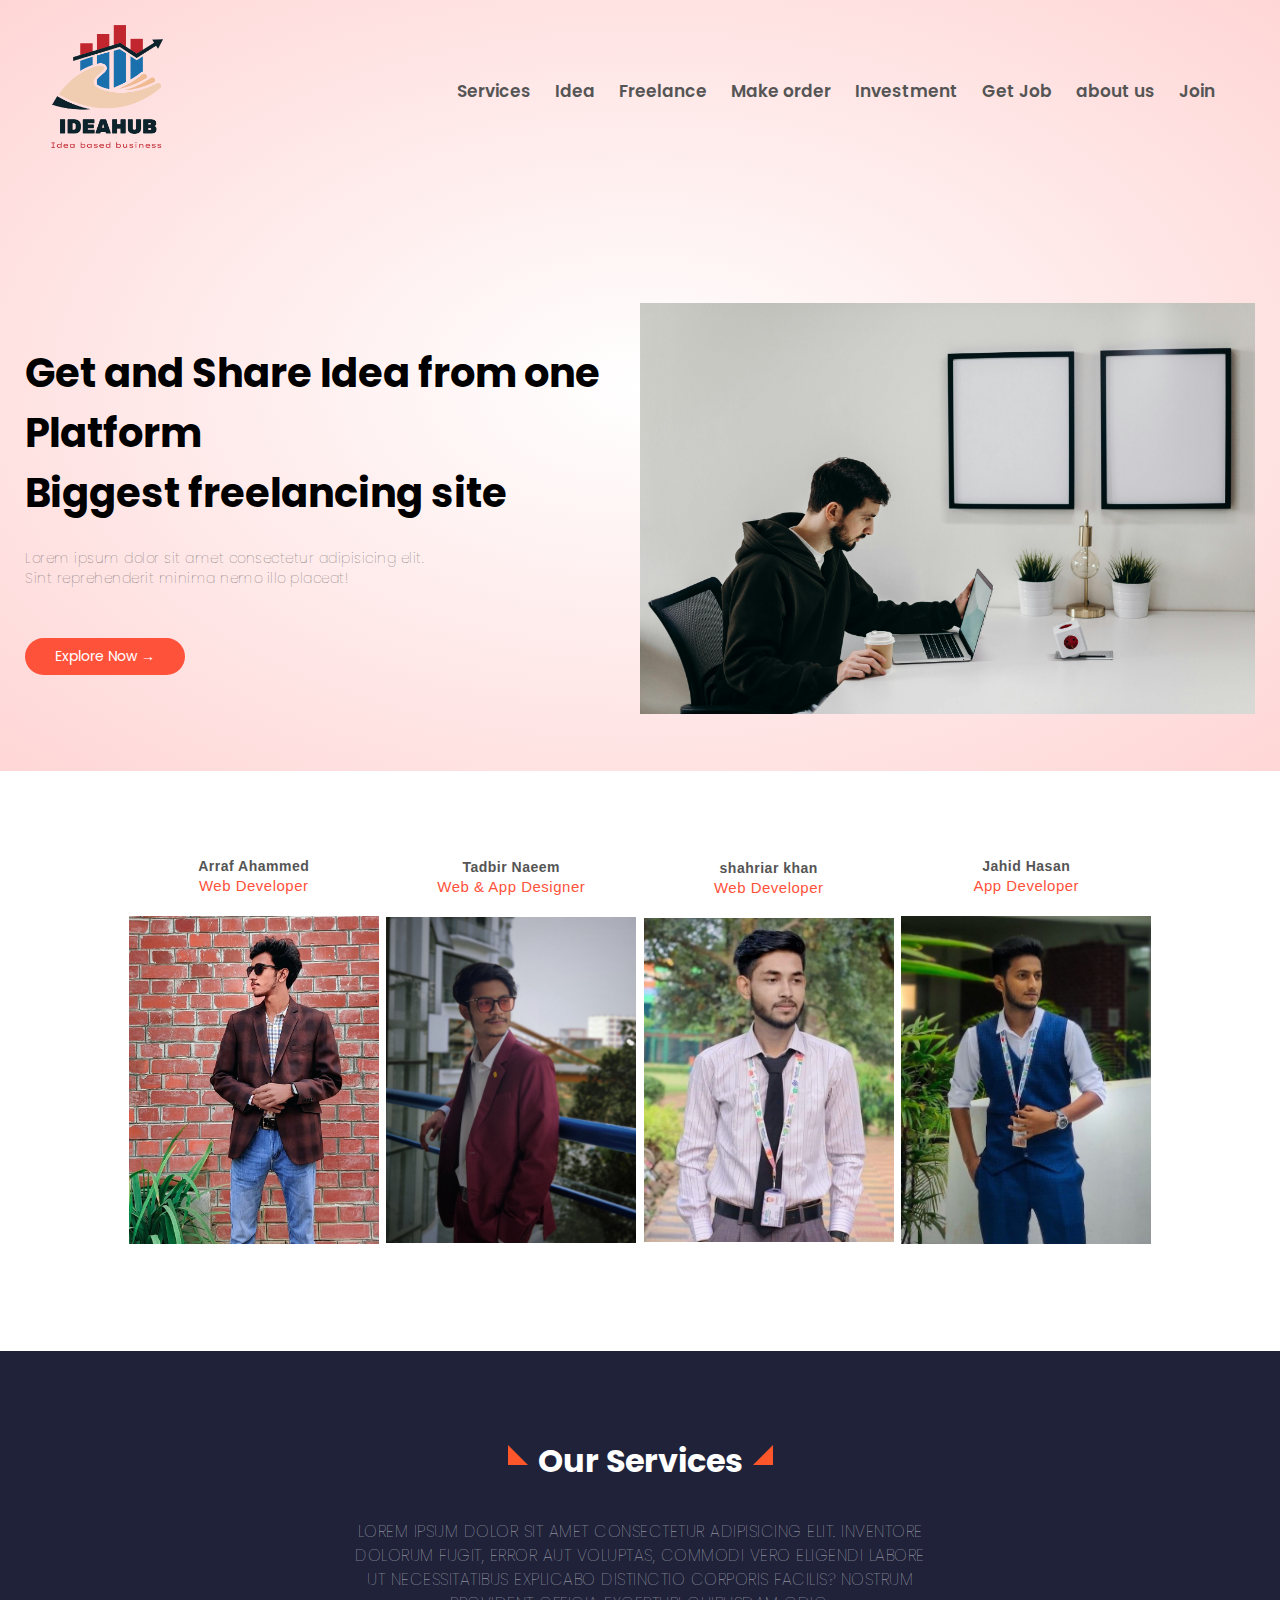
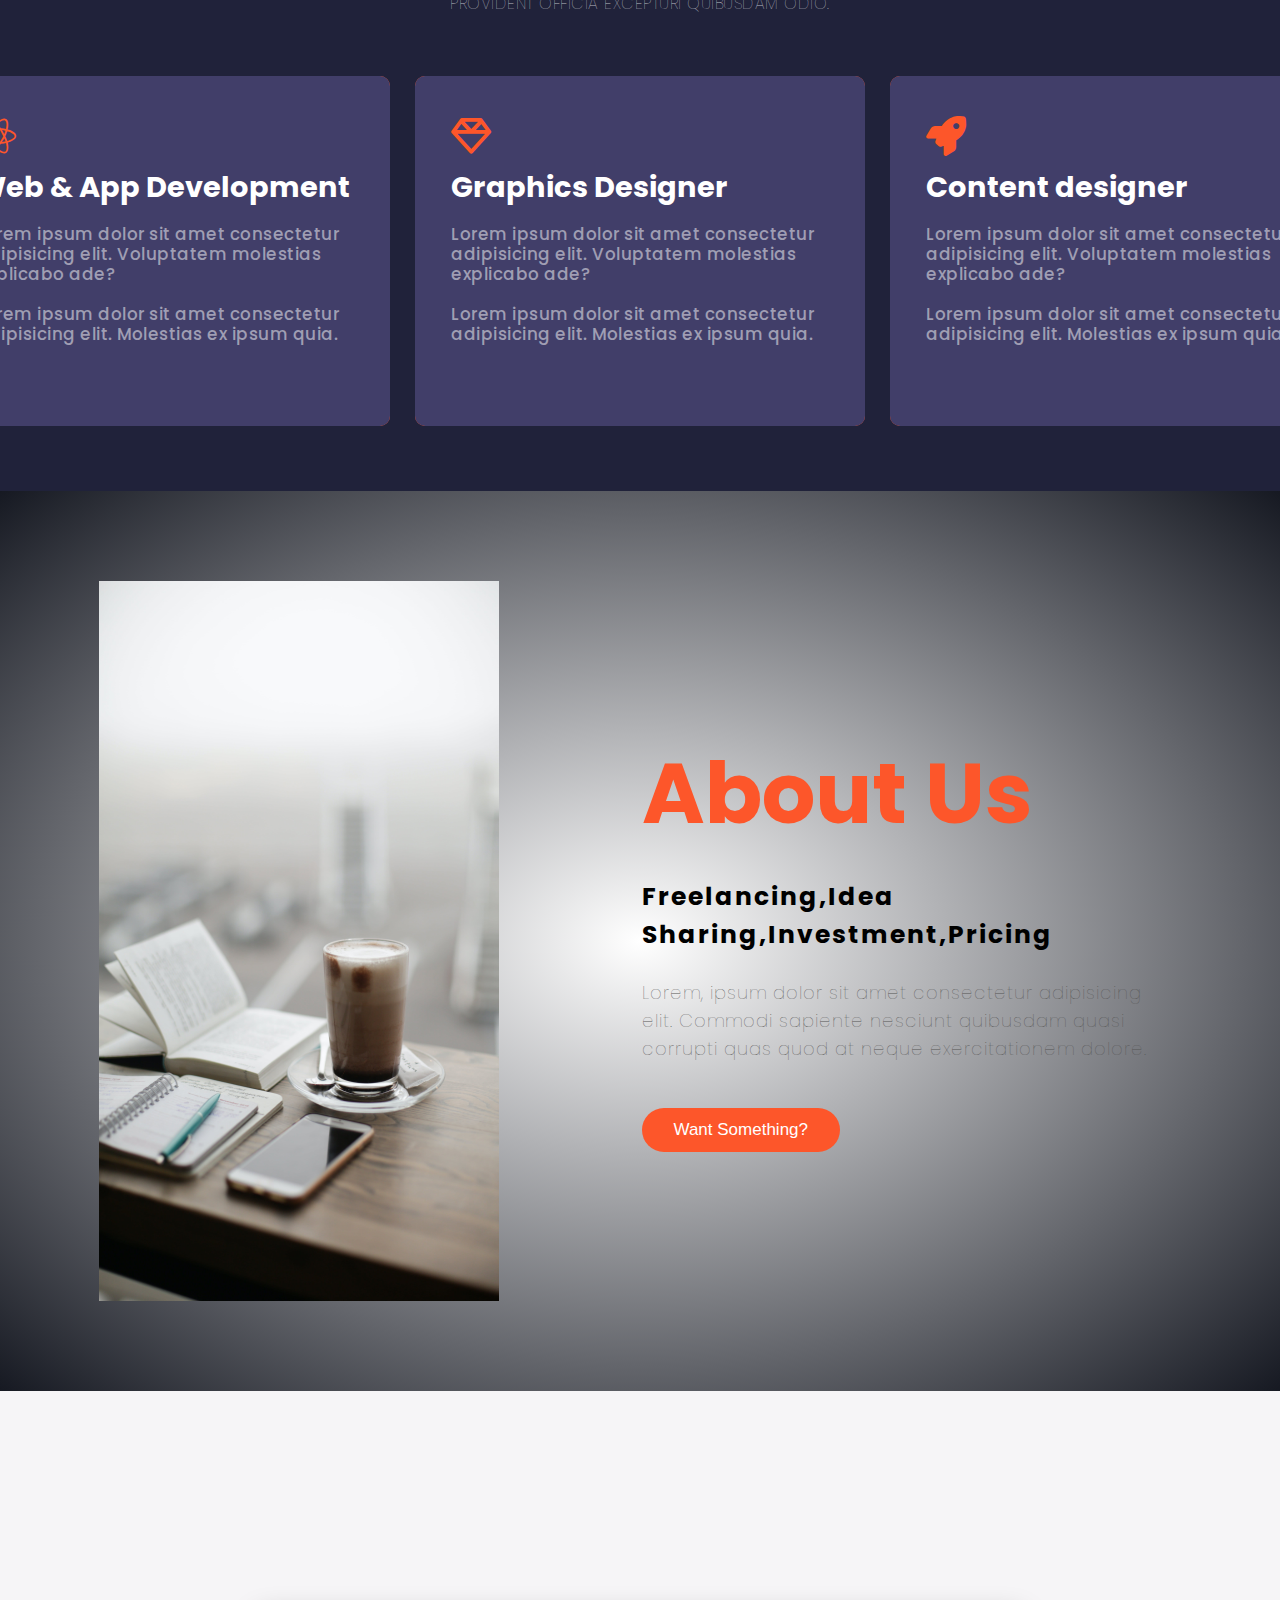
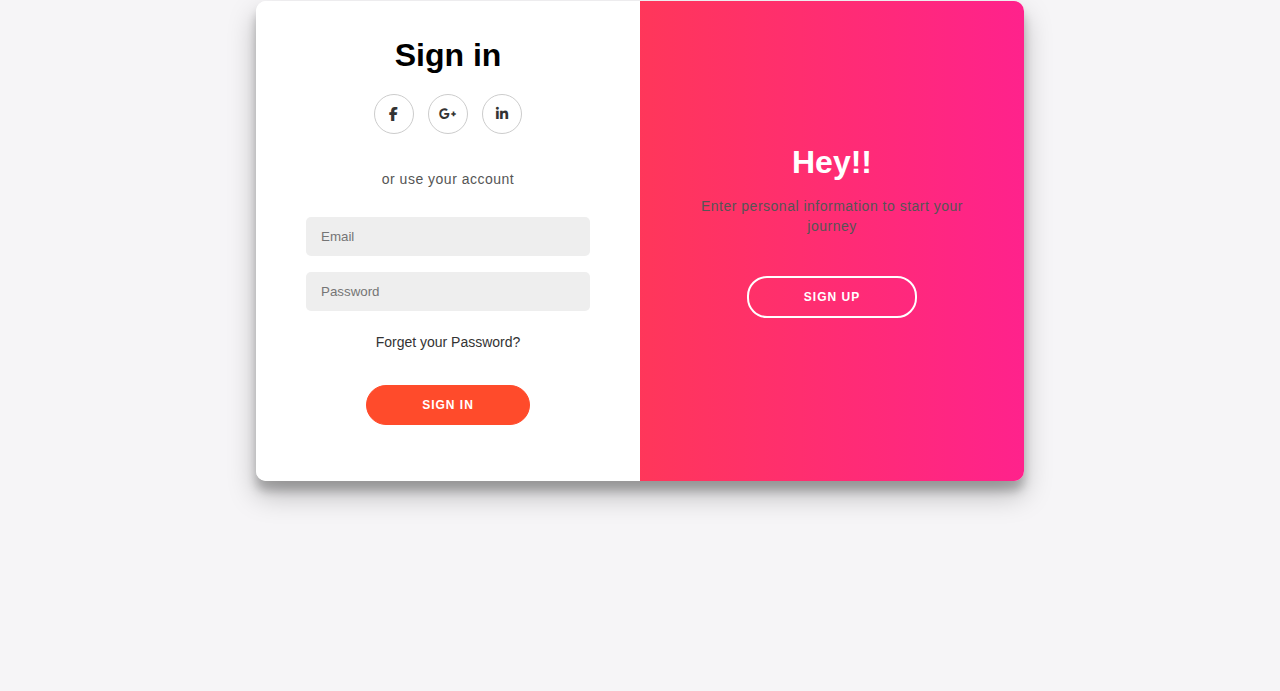
<file: index.html>
<!DOCTYPE html>
<html lang="en">
<head>
  <meta charset="UTF-8">
  <meta name="viewport" content="width=device-width, initial-scale=1.0">
  <title>IdeaHub</title>
  <link rel="stylesheet" href="style.css">
 
<link href="https://fonts.googleapis.com/css2?family=Poppins:wght@300;400;500;600;700&display=swap" rel="stylesheet">
<link rel="stylesheet" href="https://cdnjs.cloudflare.com/ajax/libs/font-awesome/6.4.2/css/all.min.css">

                                                                                                                                                                                     
</head>
<body>
 <div class="header">

  <div class="container">
    <div class="navbar">
      <div class="logo">
       <img src="logo2.png" width="125px" >
      </div>
      <nav>
        <ul>
          <li><a href="">Services</a></li>
          <li><a href="">Idea</a></li>
          <li><a href="">Freelance</a></li>
          <li><a href="">Make order</a></li>
          <li><a href="">Investment</a></li>
          <li><a href="">Get Job</a></li>
          <li><a href="">about us</a></li>
          <li><a href="">Join</a></li>
  
  
        </ul>
      </nav>
     
    </div>
    <div class="row">

     <div class="col-2">
      <h2>Get and Share Idea from one Platform <br>Biggest freelancing site </h2>
      <p>Lorem ipsum dolor sit amet consectetur adipisicing elit. <br> Sint reprehenderit minima nemo illo placeat!</p>
      <a href="" class="btn">Explore Now &#8594;</a>
     </div>
     
     <div class="col-2">
     <img src="bg2.jpg">
     </div>
    </div>
  </div>
</div>



<!-----our team------>
<div class="categories">
  <div class="small-container">
    <div class="row">
      <div class="col-3">
        <p>Arraf Ahammed <br> <span>Web Developer</span> </p>
        <img src="arraf.jpg" >
      </div>
      <div class="col-3">
        <p>Tadbir Naeem <br> <span>Web & App Designer </span></p>
        <img src="naeem.jpg" >
      </div>
      <div class="col-3">
        <p>shahriar khan <br> <span>Web Developer </span></p>
        <img src="shahriar.jpg" >
      </div>
      <div class="col-3">
        <p>Jahid Hasan <br> <span>App Developer</span> </p>
        <img src="jahid.jpg">
      </div>
    </div>
  </div>

 
</div>

 <!-----our services------>

 

   <div class="containerr">
    <div id="service-section">
        <h2>Our Services</h2>
        <p id="peragraph">Lorem ipsum dolor sit amet consectetur adipisicing elit. Inventore dolorum fugit, error aut voluptas, commodi vero eligendi labore ut necessitatibus explicabo distinctio corporis facilis? Nostrum provident officia excepturi quibusdam odio.</p>
        <div class="cards">
          <div class="card">
            <i class="fa-brands fa-react"></i>
            <div class="content">
              <h3>Web & App Development</h3>
              <p>Lorem ipsum dolor sit amet consectetur adipisicing elit.
                 Voluptatem molestias explicabo ade?</p>
                 <p>Lorem ipsum dolor sit amet consectetur adipisicing elit. Molestias ex ipsum quia.</p>
            </div>
          </div>

          <div class="card">
            <i class="fa-regular fa-gem"></i>
            <div class="content">
              <h3>Graphics Designer</h3>
              <p>Lorem ipsum dolor sit amet consectetur adipisicing elit.
                 Voluptatem molestias explicabo ade?</p>
                 <p>Lorem ipsum dolor sit amet consectetur adipisicing elit. Molestias ex ipsum quia.</p>
            </div>
          </div>

          <div class="card">
            <i class="fa-solid fa-rocket"></i>
            <div class="content">
              <h3>Content designer</h3>
              <p>Lorem ipsum dolor sit amet consectetur adipisicing elit.
                 Voluptatem molestias explicabo ade?</p>
                 <p>Lorem ipsum dolor sit amet consectetur adipisicing elit. Molestias ex ipsum quia.</p>
            </div>
          </div>

        </div>
      </div>
   </div>
  



   <!-----about us------>


   <section class="about">
    <div class="contentt">
      <img src="about1.jpg" alt="">
      <div class="text">
        <h1>About Us</h1>
        <h5>Freelancing,Idea sharing,Investment,Pricing</h5>
        <p>Lorem, ipsum dolor sit amet consectetur adipisicing elit. Commodi sapiente nesciunt quibusdam quasi corrupti quas quod at neque exercitationem dolore.</p>
      <button type="button">Want Something?</button>
      </div>
    </div>
   </section>


<!-----signup------>
<div class="bigContainer" id="main" >
  <div class="containerrr">
    <div class="sign-up">
      <form action="#">
        <h1>Create Account</h1>
        <div class="social-container">
          <a href="#" class="social" ><i class="fab fa-facebook-f" ></i></a>
          <a href="#" class="social" ><i class="fab fa-google-plus-g" ></i></a>
          <a href="#" class="social" ><i class="fab fa-linkedin-in" ></i></a>
        </div>
        <p>or use your email for registration</p>
        <input type="text" name="txt" placeholder="Name" required="">
        <input type="email" name="email" placeholder="Email" required="">
        <input type="password" name="pswd" placeholder="Password" required="">
      <button>Sign Up</button>
      </form>
    </div>
  
  
    <div class="sign-in">
      <form action="#">
        <h1>Sign in</h1>
        <div class="social-container">
          <a href="#" class="social" ><i class="fab fa-facebook-f" ></i></a>
          <a href="#" class="social" ><i class="fab fa-google-plus-g" ></i></a>
          <a href="#" class="social" ><i class="fab fa-linkedin-in" ></i></a>
        </div>
        <p>or use your account</p>
      
        <input type="email" name="email" placeholder="Email" required="">
        <input type="password" name="pswd" placeholder="Password" required="">
        <a href="#">Forget your Password?</a>
      <button>Sign In</button>
      </form>
    </div>
  <div class="overlay-container">
    <div class="overlay">
      <div class="overlay-left">
        <h1>Welcome Back!</h1>
        <p>Please log in with proper information to connected with us</p>
        <button id="signIn">Sign In</button>
      </div>
      <div class="overlay-right">
        <h1>Hey!!</h1>
        <p>Enter personal information to start your journey</p>
        <button id="signUp">Sign Up</button>
      </div>
  
    </div>
  </div>
  </div>

</div>



 

  
<script type="text/Javascript">


  const signUpButton = document.getElementById('signUp');
  const signInButton = document.getElementById('signIn');
  const main = document.getElementById('main');

signUpButton.addEventListener('click',() => {
  main.classList.add("right-panel-active");
});

signInButton.addEventListener('click',() => {
  main.classList.remove("right-panel-active");
});

</script>


</body>
</html>
</file>
<file: style.css>
*{
    margin: 0;
    padding: 0;
    box-sizing: border-box;
}
body{
    font-family: 'Poppins', sans-serif;
}

.navbar
{
    display: flex;
    align-items: center;
    padding: 20px;

}

nav{
    flex: 1;
    text-align: right;
}
nav ul{
    display: inline-block;
    list-style-type: none;

}
nav ul li{
    display: inline-block;
    margin-right:20px ;
   
}


    


nav ul li a{
    text-decoration: none;
    color: #555;
    position: relative;
    font-size: 17px;
    font-weight: 600;
}
nav ul li a::after{
    content: '';
    width: 0;
    height: 3px;
    background: #ff523b;
    position: absolute;
    left: 0;
    bottom: -6px;
    transition: 0.5s;
}
nav ul li a:hover::after{
    width: 100%;
}


p{
    color:#555;
}

.container{
    max-width: 1300px;
    margin: auto;
    padding-left: 25px;
    padding-right: 25px;
}

.row{
    display: flex;
    align-items: center;
    flex-wrap: wrap;
    justify-content: space-around;
}

.col-2{
    flex-basis: 50%;
    min-width: 300px;
}
.col-2 img{
    max-width: 100%;
    padding: 50px 0;
}
.col-2 h2{
    font-size: 40px;
    line-height: 60px;
    margin: 25px 0;

}

.btn{
    display: inline-block;
    background: #ff523b;
    color: #fff;
    padding: 8px 30px;
    margin: 30px 0;
    border-radius: 30px;
    text-decoration: none;
    transition: background 0.5s;
}


.btn:hover{
    background: #563434;
}

.header{
    background: radial-gradient(#fff,#ffd6d6);
    background-size:cover;
}

.header .row{
    margin-top: 70px;
}


/*-----our team----*/


.categories{
    margin: 70px 0;
   
}

.col-3{
    flex-basis: 20%;
    min-width: 250px;
    margin-bottom:30px ;
    transition: right 0.5s;
}
.col-3 img{
    width: 100%;
    cursor: pointer;
    transition: transform 0.5s;

}

.small-container{
    max-width: 1080px;
    margin: auto;
    padding-left: 25px;
    padding-right: 25px;
}

.col-3 img:hover{
    transform: translateY(-10px);
}
.col-3 p{
    text-align:center;
    font-weight: 600;
    font-family: sans-serif;
    
}
.col-3 p span{
    text-align: center;
    font-weight: 500;
    font-size: 15px;
    font-family: sans-serif;
    color: #ff523b;
}

:root{
    --primery-color:#fd562a;
    --secondary-color:rgba(255,255,255,0.4);
}
#service-section{
    min-height: 740px;
    width: 100%;
    background: #20223a;
    display: flex;
    align-items: center;
    justify-content: center;
    flex-direction: column;
}
#service-section h2{
    color: white;
    font-size: 2rem;
    margin: 20px;
    position: relative;
}

#service-section h2::after{
    position: absolute;
    content: " ";
    top: 8PX;
    left: -30px;
    height: 0;
    width: 0;
    border-top: 20px solid transparent;
    border-left: 20px solid var(--primery-color);


}
#service-section h2::before{
    position: absolute;
    content: " ";
    top: 8PX;
    right: -30px;
    height: 0;
    width: 0;
    border-top: 20px solid transparent;
    border-right: 20px solid var(--primery-color);


}

#service-section #peragraph{
    width: 45%;
    font-size: 1rem;
    color: rgba(255,255,255,0.7);
    text-align: center;
    line-height: 1.5rem;
    white-space: 1px;
    margin-bottom: 40px;
    text-transform: uppercase;
}

.cards{
    display: grid;
    grid-template-columns: repeat(3,1fr);
    gap: 25px;
    z-index: 9;
    margin-top: 20px;
}

.cards .card{
    height: 350px;
    width: 450px;
    display: flex;
    justify-content: flex-start;
    flex-direction: column;
    padding: 0 8%;
    background: rgb(65,62,105);
    position: relative;
    border-radius: 10px;
}

.cards .card::before{
    position: absolute;
    content: " ";
    height: 100%;
    width: 100%;
    top: 0;
    left: 0;
    border-radius: 10px;
    background: #fd562a;
    transform: rotate(0deg);
    z-index: -1;
    transition: 0.7s;

}
.cards .card:hover.card::before{
    transform: rotate(10deg);

}
.cards .card i{
    font-size: 2.5rem;
    color: var(--primery-color);
    margin-top: 40px;
    margin-bottom: 10px;
    
}
.cards .card h3{
    font-size: 1.8rem;
    color: white;
    margin-bottom: 10px;
}

.cards .card .content p{
    color: rgba(255,255,255,0.5);
    font-size: 1.05rem;
    margin-bottom: 20px;
    font-weight: 500;

}





/*---about us---*/



.about{
   width: 100%;
   height: 100vh;
    
   background: radial-gradient(#fff,#161922);
    display: flex;
    justify-content: center;
    align-items: center;
}

.about .contentt img{
    height: 80vh;
    width: 400px;
    max-width: 100%;

}

.text{
    width: 550px;
    max-width: 100%;
    padding: 0 10px;
}
.contentt{
width: 1280px;
max-width: 95%;
margin: 0 auto;
display: flex;
flex-wrap: wrap;
align-items: center;
justify-content: space-around;
}

.text h1{
    color: #fd562a;
    font-size: 85px;
    margin-bottom: 20px;
    text-transform: capitalize;
}

.text h5{
    color: black;
    font-size: 25px;
    margin-bottom: 25px;
    text-transform: capitalize;
    letter-spacing: 2px;
}
.text p{
    color:black 80%;
    font-size: 18px;
    line-height: 28px;
    letter-spacing: 1px;
    margin-bottom: 45px;
}

button{
    background-color: #fd562a;
    color: white;
    border: 2px solid transparent;
    text-decoration: none;
    padding: 10px 30px;
    border-radius: 30px;
    font-size: 17px;
    transition: background 0.5s;

}

button:hover{
  background:#563434 ;
   cursor: pointer;

}



/*---signup----*/


.bigContainer{
    width: 100%;
    height: 100vh;
 
background: #f6f5f7;
 display: flex;
 justify-content: center;
 align-items: center;
 flex-direction: column;
 font-family: sans-serif;
 
}

.containerrr{
    position: relative;
    width: 768px;
    max-width: 100%;
    min-height: 480px;
    background: #fff;
    border-radius: 10px;
    overflow: hidden;
    box-shadow: 0 14px 28px rgba(0,0,0,0.25),
                0 10px 10px rgba(0,0,0,0.22); 

}

.sign-up, .sign-in{
    position: absolute;
    top: 0;
    left: 0;
    height: 100%;
    transition: all 0.6s ease-in-out;

}

.sign-up{
    width: 50%;
    opacity: 0;
    z-index: 1;
}

.sign-in{
    width: 50%;
    z-index: 2;
}

form{
    background: white;
    display: flex;
    align-items: center;
    justify-content: center;
    flex-direction: column;
    padding: 0 50px;
    height: 100%;
    text-align: center;
}

h1{
    font-weight: bold;
    margin: 0;
}

p{
    font-size: 14px;
    font-weight: 100;
    line-height: 20px;
    letter-spacing: 0.5px;
    margin: 15px 0 20px;
}

input{
    background: #eee;
    padding: 12px 15px;
    margin: 8px 15px;
    width: 100%;
    border-radius: 5px;
    border: none;
    outline: none;
}

a{
    color: #333;
    font-size: 14px;
    text-decoration: none;
    margin: 15px 0;
}

.containerrr button{
    color: white;
    background: #ff4b2b;
    font-size: 12px;
    font-weight: bold;
    padding: 12px 55px;
    margin: 20px;
    border-radius: 20px;
    border: 1px solid #ff4b2b;
    outline: none;
    letter-spacing: 1px;
    text-transform: uppercase;
    transition: transform 80ms ease-in;
    cursor: pointer;
}

.containerrr button:active{
    transform: scale(0.90);
}

#signIn, #signUp{
    background: transparent;
    border: 2px solid #fff;
}

.containerrr .right-panel-active .sign-in{
    transform: translateX(100%);
}

.containerrr .right-panel-active .sign-up{
    transform: translateX(100%);
    opacity: 1;
    z-index: 5;
}

.overlay-container{
    position: absolute;
    top: 0;
    left: 50%;
    width: 50%;
    height: 100%;
    overflow: hidden;
    transition: transform 0.6s ease-in-out;
    z-index: 100;
}
.containerrr .right-panel-active .overlay-container{
    transform: translateX(-100%);

}

.overlay{
    position: relative;
    color: #fff;
    background: #ff416c;
    left: -100%;
    height: 100%;
    width: 200%;
    background: linear-gradient(to right,#ff4b28,#ff228c);
    transform: translateX(0);
    transition: transform 0.6s ease-in-out;
}

.containerrr .right-panel-active .overlay{
    transform: translateX(50%);
}

.overlay-left, .overlay-right{
    position: absolute;
    display: flex;
    align-items: center;
    justify-content: center;
    flex-direction: column;
    padding: 0 40px;
    text-align: center;
    top: 0;
    height: 100%;
    width: 50%;
    transform: translateX(0);
    transition: transform 0.6s ease-in-out;
}

.overlay-left{
    transform: translateX(-20%);
}

.overlay-right{
    right: 0;
    transform: translateX(0);

}

.containerrr .right-panel-active .overlay-left{
    transform: translateX(0);

}

.containerrr .right-panel-active .overlay-right{
    transform: translateX(20%);

}

.social-container{
    margin: 20px 0;
}

.social-container a{
    height: 40px;
    width: 40px;
    margin: 0 5px;
    display: inline-flex;
    justify-content: center;
    align-items: center;
    border: 1px solid #ccc;
    border-radius: 50%;
}
</file>
